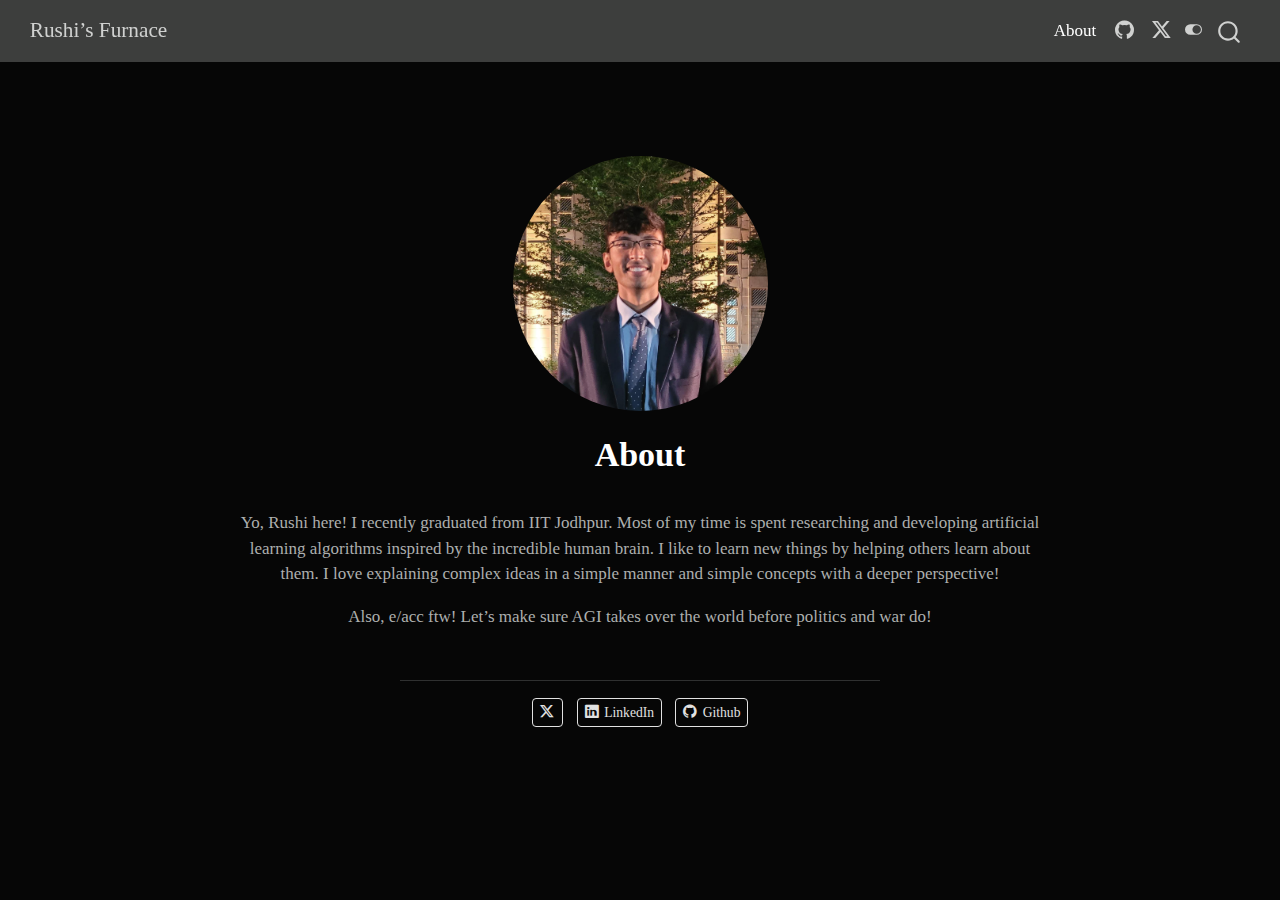
<file: about.html>
<!DOCTYPE html>
<html xmlns="http://www.w3.org/1999/xhtml" lang="en" xml:lang="en"><head>

<meta charset="utf-8">
<meta name="generator" content="quarto-1.4.551">

<meta name="viewport" content="width=device-width, initial-scale=1.0, user-scalable=yes">


<title>Rushi’s Furnace - About</title>
<style>
code{white-space: pre-wrap;}
span.smallcaps{font-variant: small-caps;}
div.columns{display: flex; gap: min(4vw, 1.5em);}
div.column{flex: auto; overflow-x: auto;}
div.hanging-indent{margin-left: 1.5em; text-indent: -1.5em;}
ul.task-list{list-style: none;}
ul.task-list li input[type="checkbox"] {
  width: 0.8em;
  margin: 0 0.8em 0.2em -1em; /* quarto-specific, see https://github.com/quarto-dev/quarto-cli/issues/4556 */ 
  vertical-align: middle;
}
</style>


<script src="site_libs/quarto-nav/quarto-nav.js"></script>
<script src="site_libs/quarto-nav/headroom.min.js"></script>
<script src="site_libs/clipboard/clipboard.min.js"></script>
<script src="site_libs/quarto-search/autocomplete.umd.js"></script>
<script src="site_libs/quarto-search/fuse.min.js"></script>
<script src="site_libs/quarto-search/quarto-search.js"></script>
<meta name="quarto:offset" content="./">
<script src="site_libs/quarto-html/quarto.js"></script>
<script src="site_libs/quarto-html/popper.min.js"></script>
<script src="site_libs/quarto-html/tippy.umd.min.js"></script>
<link href="site_libs/quarto-html/tippy.css" rel="stylesheet">
<link href="site_libs/quarto-html/quarto-syntax-highlighting.css" rel="stylesheet" class="quarto-color-scheme" id="quarto-text-highlighting-styles">
<link href="site_libs/quarto-html/quarto-syntax-highlighting-dark.css" rel="stylesheet" class="quarto-color-scheme quarto-color-alternate" id="quarto-text-highlighting-styles">
<script src="site_libs/bootstrap/bootstrap.min.js"></script>
<link href="site_libs/bootstrap/bootstrap-icons.css" rel="stylesheet">
<link href="site_libs/bootstrap/bootstrap.min.css" rel="stylesheet" class="quarto-color-scheme" id="quarto-bootstrap" data-mode="light">
<link href="site_libs/bootstrap/bootstrap-dark.min.css" rel="stylesheet" class="quarto-color-scheme quarto-color-alternate" id="quarto-bootstrap" data-mode="dark">
<script id="quarto-search-options" type="application/json">{
  "location": "navbar",
  "copy-button": false,
  "collapse-after": 3,
  "panel-placement": "end",
  "type": "overlay",
  "limit": 50,
  "keyboard-shortcut": [
    "f",
    "/",
    "s"
  ],
  "show-item-context": false,
  "language": {
    "search-no-results-text": "No results",
    "search-matching-documents-text": "matching documents",
    "search-copy-link-title": "Copy link to search",
    "search-hide-matches-text": "Hide additional matches",
    "search-more-match-text": "more match in this document",
    "search-more-matches-text": "more matches in this document",
    "search-clear-button-title": "Clear",
    "search-text-placeholder": "",
    "search-detached-cancel-button-title": "Cancel",
    "search-submit-button-title": "Submit",
    "search-label": "Search"
  }
}</script>
<style>html{ scroll-behavior: smooth; }</style>


<link rel="stylesheet" href="styles.css">
</head>

<body class="nav-fixed fullcontent">

<div id="quarto-search-results"></div>
  <header id="quarto-header" class="headroom fixed-top">
    <nav class="navbar navbar-expand-lg " data-bs-theme="dark">
      <div class="navbar-container container-fluid">
      <div class="navbar-brand-container mx-auto">
    <a class="navbar-brand" href="./index.html">
    <span class="navbar-title">Rushi’s Furnace</span>
    </a>
  </div>
            <div id="quarto-search" class="" title="Search"></div>
          <button class="navbar-toggler" type="button" data-bs-toggle="collapse" data-bs-target="#navbarCollapse" aria-controls="navbarCollapse" aria-expanded="false" aria-label="Toggle navigation" onclick="if (window.quartoToggleHeadroom) { window.quartoToggleHeadroom(); }">
  <span class="navbar-toggler-icon"></span>
</button>
          <div class="collapse navbar-collapse" id="navbarCollapse">
            <ul class="navbar-nav navbar-nav-scroll ms-auto">
  <li class="nav-item">
    <a class="nav-link active" href="./about.html" aria-current="page"> 
<span class="menu-text">About</span></a>
  </li>  
  <li class="nav-item compact">
    <a class="nav-link" href="https://github.com/shahrushi2003"> <i class="bi bi-github" role="img">
</i> 
<span class="menu-text"></span></a>
  </li>  
  <li class="nav-item compact">
    <a class="nav-link" href="https://twitter.com/RushiShah1729"> <i class="bi bi-twitter-x" role="img">
</i> 
<span class="menu-text"></span></a>
  </li>  
</ul>
          </div> <!-- /navcollapse -->
          <div class="quarto-navbar-tools">
  <a href="" class="quarto-color-scheme-toggle quarto-navigation-tool  px-1" onclick="window.quartoToggleColorScheme(); return false;" title="Toggle dark mode"><i class="bi"></i></a>
</div>
      </div> <!-- /container-fluid -->
    </nav>
</header>
<!-- content -->
<div id="quarto-content" class="quarto-container page-columns page-rows-contents page-layout-article page-navbar">
<!-- sidebar -->
<!-- margin-sidebar -->
    
<!-- main -->
<div class="quarto-about-jolla content">
  <img src="profile.jpeg" class="about-image
  round " style="height: 15em; width: 15em;">
 <header id="title-block-header" class="quarto-title-block default">
<div class="quarto-title">
<h1 class="title">About</h1>
</div>
<div class="quarto-title-meta">
  </div>
</header><main class="content" id="quarto-document-content">
<p>Yo, Rushi here! I recently graduated from IIT Jodhpur. Most of my time is spent researching and developing artificial learning algorithms inspired by the incredible human brain. I like to learn new things by helping others learn about them. I love explaining complex ideas in a simple manner and simple concepts with a deeper perspective!</p>
<p>Also, e/acc ftw! Let’s make sure AGI takes over the world before politics and war do!</p>


</main> 
  <hr class="about-sep">
   <div class="about-links">
  <a href="https://twitter.com/RushiShah1729" class="about-link" rel="" target="">
    <i class="bi bi-twitter-x"></i>
     <span class="about-link-text"></span>
  </a>
  <a href="https://linkedin.com/in/shah-rushi" class="about-link" rel="" target="">
    <i class="bi bi-linkedin"></i>
     <span class="about-link-text">LinkedIn</span>
  </a>
  <a href="https://github.com/shahrushi2003" class="about-link" rel="" target="">
    <i class="bi bi-github"></i>
     <span class="about-link-text">Github</span>
  </a>
</div>
</div>
 <!-- /main -->
<script id="quarto-html-after-body" type="application/javascript">
window.document.addEventListener("DOMContentLoaded", function (event) {
  const toggleBodyColorMode = (bsSheetEl) => {
    const mode = bsSheetEl.getAttribute("data-mode");
    const bodyEl = window.document.querySelector("body");
    if (mode === "dark") {
      bodyEl.classList.add("quarto-dark");
      bodyEl.classList.remove("quarto-light");
    } else {
      bodyEl.classList.add("quarto-light");
      bodyEl.classList.remove("quarto-dark");
    }
  }
  const toggleBodyColorPrimary = () => {
    const bsSheetEl = window.document.querySelector("link#quarto-bootstrap");
    if (bsSheetEl) {
      toggleBodyColorMode(bsSheetEl);
    }
  }
  toggleBodyColorPrimary();  
  const disableStylesheet = (stylesheets) => {
    for (let i=0; i < stylesheets.length; i++) {
      const stylesheet = stylesheets[i];
      stylesheet.rel = 'prefetch';
    }
  }
  const enableStylesheet = (stylesheets) => {
    for (let i=0; i < stylesheets.length; i++) {
      const stylesheet = stylesheets[i];
      stylesheet.rel = 'stylesheet';
    }
  }
  const manageTransitions = (selector, allowTransitions) => {
    const els = window.document.querySelectorAll(selector);
    for (let i=0; i < els.length; i++) {
      const el = els[i];
      if (allowTransitions) {
        el.classList.remove('notransition');
      } else {
        el.classList.add('notransition');
      }
    }
  }
  const toggleGiscusIfUsed = (isAlternate, darkModeDefault) => {
    const baseTheme = document.querySelector('#giscus-base-theme')?.value ?? 'light';
    const alternateTheme = document.querySelector('#giscus-alt-theme')?.value ?? 'dark';
    let newTheme = '';
    if(darkModeDefault) {
      newTheme = isAlternate ? baseTheme : alternateTheme;
    } else {
      newTheme = isAlternate ? alternateTheme : baseTheme;
    }
    const changeGiscusTheme = () => {
      // From: https://github.com/giscus/giscus/issues/336
      const sendMessage = (message) => {
        const iframe = document.querySelector('iframe.giscus-frame');
        if (!iframe) return;
        iframe.contentWindow.postMessage({ giscus: message }, 'https://giscus.app');
      }
      sendMessage({
        setConfig: {
          theme: newTheme
        }
      });
    }
    const isGiscussLoaded = window.document.querySelector('iframe.giscus-frame') !== null;
    if (isGiscussLoaded) {
      changeGiscusTheme();
    }
  }
  const toggleColorMode = (alternate) => {
    // Switch the stylesheets
    const alternateStylesheets = window.document.querySelectorAll('link.quarto-color-scheme.quarto-color-alternate');
    manageTransitions('#quarto-margin-sidebar .nav-link', false);
    if (alternate) {
      enableStylesheet(alternateStylesheets);
      for (const sheetNode of alternateStylesheets) {
        if (sheetNode.id === "quarto-bootstrap") {
          toggleBodyColorMode(sheetNode);
        }
      }
    } else {
      disableStylesheet(alternateStylesheets);
      toggleBodyColorPrimary();
    }
    manageTransitions('#quarto-margin-sidebar .nav-link', true);
    // Switch the toggles
    const toggles = window.document.querySelectorAll('.quarto-color-scheme-toggle');
    for (let i=0; i < toggles.length; i++) {
      const toggle = toggles[i];
      if (toggle) {
        if (alternate) {
          toggle.classList.add("alternate");     
        } else {
          toggle.classList.remove("alternate");
        }
      }
    }
    // Hack to workaround the fact that safari doesn't
    // properly recolor the scrollbar when toggling (#1455)
    if (navigator.userAgent.indexOf('Safari') > 0 && navigator.userAgent.indexOf('Chrome') == -1) {
      manageTransitions("body", false);
      window.scrollTo(0, 1);
      setTimeout(() => {
        window.scrollTo(0, 0);
        manageTransitions("body", true);
      }, 40);  
    }
  }
  const isFileUrl = () => { 
    return window.location.protocol === 'file:';
  }
  const hasAlternateSentinel = () => {  
    let styleSentinel = getColorSchemeSentinel();
    if (styleSentinel !== null) {
      return styleSentinel === "alternate";
    } else {
      return false;
    }
  }
  const setStyleSentinel = (alternate) => {
    const value = alternate ? "alternate" : "default";
    if (!isFileUrl()) {
      window.localStorage.setItem("quarto-color-scheme", value);
    } else {
      localAlternateSentinel = value;
    }
  }
  const getColorSchemeSentinel = () => {
    if (!isFileUrl()) {
      const storageValue = window.localStorage.getItem("quarto-color-scheme");
      return storageValue != null ? storageValue : localAlternateSentinel;
    } else {
      return localAlternateSentinel;
    }
  }
  const darkModeDefault = true;
  let localAlternateSentinel = darkModeDefault ? 'alternate' : 'default';
  // Dark / light mode switch
  window.quartoToggleColorScheme = () => {
    // Read the current dark / light value 
    let toAlternate = !hasAlternateSentinel();
    toggleColorMode(toAlternate);
    setStyleSentinel(toAlternate);
    toggleGiscusIfUsed(toAlternate, darkModeDefault);
  };
  // Ensure there is a toggle, if there isn't float one in the top right
  if (window.document.querySelector('.quarto-color-scheme-toggle') === null) {
    const a = window.document.createElement('a');
    a.classList.add('top-right');
    a.classList.add('quarto-color-scheme-toggle');
    a.href = "";
    a.onclick = function() { try { window.quartoToggleColorScheme(); } catch {} return false; };
    const i = window.document.createElement("i");
    i.classList.add('bi');
    a.appendChild(i);
    window.document.body.appendChild(a);
  }
  // Switch to dark mode if need be
  if (hasAlternateSentinel()) {
    toggleColorMode(true);
  } else {
    toggleColorMode(false);
  }
  const isCodeAnnotation = (el) => {
    for (const clz of el.classList) {
      if (clz.startsWith('code-annotation-')) {                     
        return true;
      }
    }
    return false;
  }
  const clipboard = new window.ClipboardJS('.code-copy-button', {
    text: function(trigger) {
      const codeEl = trigger.previousElementSibling.cloneNode(true);
      for (const childEl of codeEl.children) {
        if (isCodeAnnotation(childEl)) {
          childEl.remove();
        }
      }
      return codeEl.innerText;
    }
  });
  clipboard.on('success', function(e) {
    // button target
    const button = e.trigger;
    // don't keep focus
    button.blur();
    // flash "checked"
    button.classList.add('code-copy-button-checked');
    var currentTitle = button.getAttribute("title");
    button.setAttribute("title", "Copied!");
    let tooltip;
    if (window.bootstrap) {
      button.setAttribute("data-bs-toggle", "tooltip");
      button.setAttribute("data-bs-placement", "left");
      button.setAttribute("data-bs-title", "Copied!");
      tooltip = new bootstrap.Tooltip(button, 
        { trigger: "manual", 
          customClass: "code-copy-button-tooltip",
          offset: [0, -8]});
      tooltip.show();    
    }
    setTimeout(function() {
      if (tooltip) {
        tooltip.hide();
        button.removeAttribute("data-bs-title");
        button.removeAttribute("data-bs-toggle");
        button.removeAttribute("data-bs-placement");
      }
      button.setAttribute("title", currentTitle);
      button.classList.remove('code-copy-button-checked');
    }, 1000);
    // clear code selection
    e.clearSelection();
  });
    var localhostRegex = new RegExp(/^(?:http|https):\/\/localhost\:?[0-9]*\//);
    var mailtoRegex = new RegExp(/^mailto:/);
      var filterRegex = new RegExp("https:\/\/shahrushi2003\.github\.io\/");
    var isInternal = (href) => {
        return filterRegex.test(href) || localhostRegex.test(href) || mailtoRegex.test(href);
    }
    // Inspect non-navigation links and adorn them if external
 	var links = window.document.querySelectorAll('a[href]:not(.nav-link):not(.navbar-brand):not(.toc-action):not(.sidebar-link):not(.sidebar-item-toggle):not(.pagination-link):not(.no-external):not([aria-hidden]):not(.dropdown-item):not(.quarto-navigation-tool)');
    for (var i=0; i<links.length; i++) {
      const link = links[i];
      if (!isInternal(link.href)) {
        // undo the damage that might have been done by quarto-nav.js in the case of
        // links that we want to consider external
        if (link.dataset.originalHref !== undefined) {
          link.href = link.dataset.originalHref;
        }
      }
    }
  function tippyHover(el, contentFn, onTriggerFn, onUntriggerFn) {
    const config = {
      allowHTML: true,
      maxWidth: 500,
      delay: 100,
      arrow: false,
      appendTo: function(el) {
          return el.parentElement;
      },
      interactive: true,
      interactiveBorder: 10,
      theme: 'quarto',
      placement: 'bottom-start',
    };
    if (contentFn) {
      config.content = contentFn;
    }
    if (onTriggerFn) {
      config.onTrigger = onTriggerFn;
    }
    if (onUntriggerFn) {
      config.onUntrigger = onUntriggerFn;
    }
    window.tippy(el, config); 
  }
  const noterefs = window.document.querySelectorAll('a[role="doc-noteref"]');
  for (var i=0; i<noterefs.length; i++) {
    const ref = noterefs[i];
    tippyHover(ref, function() {
      // use id or data attribute instead here
      let href = ref.getAttribute('data-footnote-href') || ref.getAttribute('href');
      try { href = new URL(href).hash; } catch {}
      const id = href.replace(/^#\/?/, "");
      const note = window.document.getElementById(id);
      if (note) {
        return note.innerHTML;
      } else {
        return "";
      }
    });
  }
  const xrefs = window.document.querySelectorAll('a.quarto-xref');
  const processXRef = (id, note) => {
    // Strip column container classes
    const stripColumnClz = (el) => {
      el.classList.remove("page-full", "page-columns");
      if (el.children) {
        for (const child of el.children) {
          stripColumnClz(child);
        }
      }
    }
    stripColumnClz(note)
    if (id === null || id.startsWith('sec-')) {
      // Special case sections, only their first couple elements
      const container = document.createElement("div");
      if (note.children && note.children.length > 2) {
        container.appendChild(note.children[0].cloneNode(true));
        for (let i = 1; i < note.children.length; i++) {
          const child = note.children[i];
          if (child.tagName === "P" && child.innerText === "") {
            continue;
          } else {
            container.appendChild(child.cloneNode(true));
            break;
          }
        }
        if (window.Quarto?.typesetMath) {
          window.Quarto.typesetMath(container);
        }
        return container.innerHTML
      } else {
        if (window.Quarto?.typesetMath) {
          window.Quarto.typesetMath(note);
        }
        return note.innerHTML;
      }
    } else {
      // Remove any anchor links if they are present
      const anchorLink = note.querySelector('a.anchorjs-link');
      if (anchorLink) {
        anchorLink.remove();
      }
      if (window.Quarto?.typesetMath) {
        window.Quarto.typesetMath(note);
      }
      // TODO in 1.5, we should make sure this works without a callout special case
      if (note.classList.contains("callout")) {
        return note.outerHTML;
      } else {
        return note.innerHTML;
      }
    }
  }
  for (var i=0; i<xrefs.length; i++) {
    const xref = xrefs[i];
    tippyHover(xref, undefined, function(instance) {
      instance.disable();
      let url = xref.getAttribute('href');
      let hash = undefined; 
      if (url.startsWith('#')) {
        hash = url;
      } else {
        try { hash = new URL(url).hash; } catch {}
      }
      if (hash) {
        const id = hash.replace(/^#\/?/, "");
        const note = window.document.getElementById(id);
        if (note !== null) {
          try {
            const html = processXRef(id, note.cloneNode(true));
            instance.setContent(html);
          } finally {
            instance.enable();
            instance.show();
          }
        } else {
          // See if we can fetch this
          fetch(url.split('#')[0])
          .then(res => res.text())
          .then(html => {
            const parser = new DOMParser();
            const htmlDoc = parser.parseFromString(html, "text/html");
            const note = htmlDoc.getElementById(id);
            if (note !== null) {
              const html = processXRef(id, note);
              instance.setContent(html);
            } 
          }).finally(() => {
            instance.enable();
            instance.show();
          });
        }
      } else {
        // See if we can fetch a full url (with no hash to target)
        // This is a special case and we should probably do some content thinning / targeting
        fetch(url)
        .then(res => res.text())
        .then(html => {
          const parser = new DOMParser();
          const htmlDoc = parser.parseFromString(html, "text/html");
          const note = htmlDoc.querySelector('main.content');
          if (note !== null) {
            // This should only happen for chapter cross references
            // (since there is no id in the URL)
            // remove the first header
            if (note.children.length > 0 && note.children[0].tagName === "HEADER") {
              note.children[0].remove();
            }
            const html = processXRef(null, note);
            instance.setContent(html);
          } 
        }).finally(() => {
          instance.enable();
          instance.show();
        });
      }
    }, function(instance) {
    });
  }
      let selectedAnnoteEl;
      const selectorForAnnotation = ( cell, annotation) => {
        let cellAttr = 'data-code-cell="' + cell + '"';
        let lineAttr = 'data-code-annotation="' +  annotation + '"';
        const selector = 'span[' + cellAttr + '][' + lineAttr + ']';
        return selector;
      }
      const selectCodeLines = (annoteEl) => {
        const doc = window.document;
        const targetCell = annoteEl.getAttribute("data-target-cell");
        const targetAnnotation = annoteEl.getAttribute("data-target-annotation");
        const annoteSpan = window.document.querySelector(selectorForAnnotation(targetCell, targetAnnotation));
        const lines = annoteSpan.getAttribute("data-code-lines").split(",");
        const lineIds = lines.map((line) => {
          return targetCell + "-" + line;
        })
        let top = null;
        let height = null;
        let parent = null;
        if (lineIds.length > 0) {
            //compute the position of the single el (top and bottom and make a div)
            const el = window.document.getElementById(lineIds[0]);
            top = el.offsetTop;
            height = el.offsetHeight;
            parent = el.parentElement.parentElement;
          if (lineIds.length > 1) {
            const lastEl = window.document.getElementById(lineIds[lineIds.length - 1]);
            const bottom = lastEl.offsetTop + lastEl.offsetHeight;
            height = bottom - top;
          }
          if (top !== null && height !== null && parent !== null) {
            // cook up a div (if necessary) and position it 
            let div = window.document.getElementById("code-annotation-line-highlight");
            if (div === null) {
              div = window.document.createElement("div");
              div.setAttribute("id", "code-annotation-line-highlight");
              div.style.position = 'absolute';
              parent.appendChild(div);
            }
            div.style.top = top - 2 + "px";
            div.style.height = height + 4 + "px";
            div.style.left = 0;
            let gutterDiv = window.document.getElementById("code-annotation-line-highlight-gutter");
            if (gutterDiv === null) {
              gutterDiv = window.document.createElement("div");
              gutterDiv.setAttribute("id", "code-annotation-line-highlight-gutter");
              gutterDiv.style.position = 'absolute';
              const codeCell = window.document.getElementById(targetCell);
              const gutter = codeCell.querySelector('.code-annotation-gutter');
              gutter.appendChild(gutterDiv);
            }
            gutterDiv.style.top = top - 2 + "px";
            gutterDiv.style.height = height + 4 + "px";
          }
          selectedAnnoteEl = annoteEl;
        }
      };
      const unselectCodeLines = () => {
        const elementsIds = ["code-annotation-line-highlight", "code-annotation-line-highlight-gutter"];
        elementsIds.forEach((elId) => {
          const div = window.document.getElementById(elId);
          if (div) {
            div.remove();
          }
        });
        selectedAnnoteEl = undefined;
      };
        // Handle positioning of the toggle
    window.addEventListener(
      "resize",
      throttle(() => {
        elRect = undefined;
        if (selectedAnnoteEl) {
          selectCodeLines(selectedAnnoteEl);
        }
      }, 10)
    );
    function throttle(fn, ms) {
    let throttle = false;
    let timer;
      return (...args) => {
        if(!throttle) { // first call gets through
            fn.apply(this, args);
            throttle = true;
        } else { // all the others get throttled
            if(timer) clearTimeout(timer); // cancel #2
            timer = setTimeout(() => {
              fn.apply(this, args);
              timer = throttle = false;
            }, ms);
        }
      };
    }
      // Attach click handler to the DT
      const annoteDls = window.document.querySelectorAll('dt[data-target-cell]');
      for (const annoteDlNode of annoteDls) {
        annoteDlNode.addEventListener('click', (event) => {
          const clickedEl = event.target;
          if (clickedEl !== selectedAnnoteEl) {
            unselectCodeLines();
            const activeEl = window.document.querySelector('dt[data-target-cell].code-annotation-active');
            if (activeEl) {
              activeEl.classList.remove('code-annotation-active');
            }
            selectCodeLines(clickedEl);
            clickedEl.classList.add('code-annotation-active');
          } else {
            // Unselect the line
            unselectCodeLines();
            clickedEl.classList.remove('code-annotation-active');
          }
        });
      }
  const findCites = (el) => {
    const parentEl = el.parentElement;
    if (parentEl) {
      const cites = parentEl.dataset.cites;
      if (cites) {
        return {
          el,
          cites: cites.split(' ')
        };
      } else {
        return findCites(el.parentElement)
      }
    } else {
      return undefined;
    }
  };
  var bibliorefs = window.document.querySelectorAll('a[role="doc-biblioref"]');
  for (var i=0; i<bibliorefs.length; i++) {
    const ref = bibliorefs[i];
    const citeInfo = findCites(ref);
    if (citeInfo) {
      tippyHover(citeInfo.el, function() {
        var popup = window.document.createElement('div');
        citeInfo.cites.forEach(function(cite) {
          var citeDiv = window.document.createElement('div');
          citeDiv.classList.add('hanging-indent');
          citeDiv.classList.add('csl-entry');
          var biblioDiv = window.document.getElementById('ref-' + cite);
          if (biblioDiv) {
            citeDiv.innerHTML = biblioDiv.innerHTML;
          }
          popup.appendChild(citeDiv);
        });
        return popup.innerHTML;
      });
    }
  }
});
</script>
</div> <!-- /content -->




<script src="site_libs/quarto-html/zenscroll-min.js"></script>
</body></html>
</file>
<file: site_libs/quarto-html/tippy.css>
.tippy-box[data-animation=fade][data-state=hidden]{opacity:0}[data-tippy-root]{max-width:calc(100vw - 10px)}.tippy-box{position:relative;background-color:#333;color:#fff;border-radius:4px;font-size:14px;line-height:1.4;white-space:normal;outline:0;transition-property:transform,visibility,opacity}.tippy-box[data-placement^=top]>.tippy-arrow{bottom:0}.tippy-box[data-placement^=top]>.tippy-arrow:before{bottom:-7px;left:0;border-width:8px 8px 0;border-top-color:initial;transform-origin:center top}.tippy-box[data-placement^=bottom]>.tippy-arrow{top:0}.tippy-box[data-placement^=bottom]>.tippy-arrow:before{top:-7px;left:0;border-width:0 8px 8px;border-bottom-color:initial;transform-origin:center bottom}.tippy-box[data-placement^=left]>.tippy-arrow{right:0}.tippy-box[data-placement^=left]>.tippy-arrow:before{border-width:8px 0 8px 8px;border-left-color:initial;right:-7px;transform-origin:center left}.tippy-box[data-placement^=right]>.tippy-arrow{left:0}.tippy-box[data-placement^=right]>.tippy-arrow:before{left:-7px;border-width:8px 8px 8px 0;border-right-color:initial;transform-origin:center right}.tippy-box[data-inertia][data-state=visible]{transition-timing-function:cubic-bezier(.54,1.5,.38,1.11)}.tippy-arrow{width:16px;height:16px;color:#333}.tippy-arrow:before{content:"";position:absolute;border-color:transparent;border-style:solid}.tippy-content{position:relative;padding:5px 9px;z-index:1}
</file>
<file: site_libs/quarto-html/quarto-syntax-highlighting.css>
/* quarto syntax highlight colors */
:root {
  --quarto-hl-ot-color: #003B4F;
  --quarto-hl-at-color: #657422;
  --quarto-hl-ss-color: #20794D;
  --quarto-hl-an-color: #5E5E5E;
  --quarto-hl-fu-color: #4758AB;
  --quarto-hl-st-color: #20794D;
  --quarto-hl-cf-color: #003B4F;
  --quarto-hl-op-color: #5E5E5E;
  --quarto-hl-er-color: #AD0000;
  --quarto-hl-bn-color: #AD0000;
  --quarto-hl-al-color: #AD0000;
  --quarto-hl-va-color: #111111;
  --quarto-hl-bu-color: inherit;
  --quarto-hl-ex-color: inherit;
  --quarto-hl-pp-color: #AD0000;
  --quarto-hl-in-color: #5E5E5E;
  --quarto-hl-vs-color: #20794D;
  --quarto-hl-wa-color: #5E5E5E;
  --quarto-hl-do-color: #5E5E5E;
  --quarto-hl-im-color: #00769E;
  --quarto-hl-ch-color: #20794D;
  --quarto-hl-dt-color: #AD0000;
  --quarto-hl-fl-color: #AD0000;
  --quarto-hl-co-color: #5E5E5E;
  --quarto-hl-cv-color: #5E5E5E;
  --quarto-hl-cn-color: #8f5902;
  --quarto-hl-sc-color: #5E5E5E;
  --quarto-hl-dv-color: #AD0000;
  --quarto-hl-kw-color: #003B4F;
}

/* other quarto variables */
:root {
  --quarto-font-monospace: SFMono-Regular, Menlo, Monaco, Consolas, "Liberation Mono", "Courier New", monospace;
}

pre > code.sourceCode > span {
  color: #003B4F;
}

code span {
  color: #003B4F;
}

code.sourceCode > span {
  color: #003B4F;
}

div.sourceCode,
div.sourceCode pre.sourceCode {
  color: #003B4F;
}

code span.ot {
  color: #003B4F;
  font-style: inherit;
}

code span.at {
  color: #657422;
  font-style: inherit;
}

code span.ss {
  color: #20794D;
  font-style: inherit;
}

code span.an {
  color: #5E5E5E;
  font-style: inherit;
}

code span.fu {
  color: #4758AB;
  font-style: inherit;
}

code span.st {
  color: #20794D;
  font-style: inherit;
}

code span.cf {
  color: #003B4F;
  font-style: inherit;
}

code span.op {
  color: #5E5E5E;
  font-style: inherit;
}

code span.er {
  color: #AD0000;
  font-style: inherit;
}

code span.bn {
  color: #AD0000;
  font-style: inherit;
}

code span.al {
  color: #AD0000;
  font-style: inherit;
}

code span.va {
  color: #111111;
  font-style: inherit;
}

code span.bu {
  font-style: inherit;
}

code span.ex {
  font-style: inherit;
}

code span.pp {
  color: #AD0000;
  font-style: inherit;
}

code span.in {
  color: #5E5E5E;
  font-style: inherit;
}

code span.vs {
  color: #20794D;
  font-style: inherit;
}

code span.wa {
  color: #5E5E5E;
  font-style: italic;
}

code span.do {
  color: #5E5E5E;
  font-style: italic;
}

code span.im {
  color: #00769E;
  font-style: inherit;
}

code span.ch {
  color: #20794D;
  font-style: inherit;
}

code span.dt {
  color: #AD0000;
  font-style: inherit;
}

code span.fl {
  color: #AD0000;
  font-style: inherit;
}

code span.co {
  color: #5E5E5E;
  font-style: inherit;
}

code span.cv {
  color: #5E5E5E;
  font-style: italic;
}

code span.cn {
  color: #8f5902;
  font-style: inherit;
}

code span.sc {
  color: #5E5E5E;
  font-style: inherit;
}

code span.dv {
  color: #AD0000;
  font-style: inherit;
}

code span.kw {
  color: #003B4F;
  font-style: inherit;
}

.prevent-inlining {
  content: "</";
}

/*# sourceMappingURL=debc5d5d77c3f9108843748ff7464032.css.map */
</file>
<file: site_libs/quarto-html/quarto-syntax-highlighting-dark.css>
/* quarto syntax highlight colors */
:root {
  --quarto-hl-al-color: #f07178;
  --quarto-hl-an-color: #d4d0ab;
  --quarto-hl-at-color: #00e0e0;
  --quarto-hl-bn-color: #d4d0ab;
  --quarto-hl-bu-color: #abe338;
  --quarto-hl-ch-color: #abe338;
  --quarto-hl-co-color: #f8f8f2;
  --quarto-hl-cv-color: #ffd700;
  --quarto-hl-cn-color: #ffd700;
  --quarto-hl-cf-color: #ffa07a;
  --quarto-hl-dt-color: #ffa07a;
  --quarto-hl-dv-color: #d4d0ab;
  --quarto-hl-do-color: #f8f8f2;
  --quarto-hl-er-color: #f07178;
  --quarto-hl-ex-color: #00e0e0;
  --quarto-hl-fl-color: #d4d0ab;
  --quarto-hl-fu-color: #ffa07a;
  --quarto-hl-im-color: #abe338;
  --quarto-hl-in-color: #d4d0ab;
  --quarto-hl-kw-color: #ffa07a;
  --quarto-hl-op-color: #ffa07a;
  --quarto-hl-ot-color: #00e0e0;
  --quarto-hl-pp-color: #dcc6e0;
  --quarto-hl-re-color: #00e0e0;
  --quarto-hl-sc-color: #abe338;
  --quarto-hl-ss-color: #abe338;
  --quarto-hl-st-color: #abe338;
  --quarto-hl-va-color: #00e0e0;
  --quarto-hl-vs-color: #abe338;
  --quarto-hl-wa-color: #dcc6e0;
}

/* other quarto variables */
:root {
  --quarto-font-monospace: SFMono-Regular, Menlo, Monaco, Consolas, "Liberation Mono", "Courier New", monospace;
}

code span.al {
  background-color: #2a0f15;
  font-weight: bold;
  color: #f07178;
}

code span.an {
  color: #d4d0ab;
}

code span.at {
  color: #00e0e0;
}

code span.bn {
  color: #d4d0ab;
}

code span.bu {
  color: #abe338;
}

code span.ch {
  color: #abe338;
}

code span.co {
  font-style: italic;
  color: #f8f8f2;
}

code span.cv {
  color: #ffd700;
}

code span.cn {
  color: #ffd700;
}

code span.cf {
  font-weight: bold;
  color: #ffa07a;
}

code span.dt {
  color: #ffa07a;
}

code span.dv {
  color: #d4d0ab;
}

code span.do {
  color: #f8f8f2;
}

code span.er {
  color: #f07178;
  text-decoration: underline;
}

code span.ex {
  font-weight: bold;
  color: #00e0e0;
}

code span.fl {
  color: #d4d0ab;
}

code span.fu {
  color: #ffa07a;
}

code span.im {
  color: #abe338;
}

code span.in {
  color: #d4d0ab;
}

code span.kw {
  font-weight: bold;
  color: #ffa07a;
}

pre > code.sourceCode > span {
  color: #f8f8f2;
}

code span {
  color: #f8f8f2;
}

code.sourceCode > span {
  color: #f8f8f2;
}

div.sourceCode,
div.sourceCode pre.sourceCode {
  color: #f8f8f2;
}

code span.op {
  color: #ffa07a;
}

code span.ot {
  color: #00e0e0;
}

code span.pp {
  color: #dcc6e0;
}

code span.re {
  background-color: #f8f8f2;
  color: #00e0e0;
}

code span.sc {
  color: #abe338;
}

code span.ss {
  color: #abe338;
}

code span.st {
  color: #abe338;
}

code span.va {
  color: #00e0e0;
}

code span.vs {
  color: #abe338;
}

code span.wa {
  color: #dcc6e0;
}

.prevent-inlining {
  content: "</";
}

/*# sourceMappingURL=935a306eefa94366c21e1a970dddb765.css.map */
</file>
<file: styles.css>
/* css styles */
</file>
